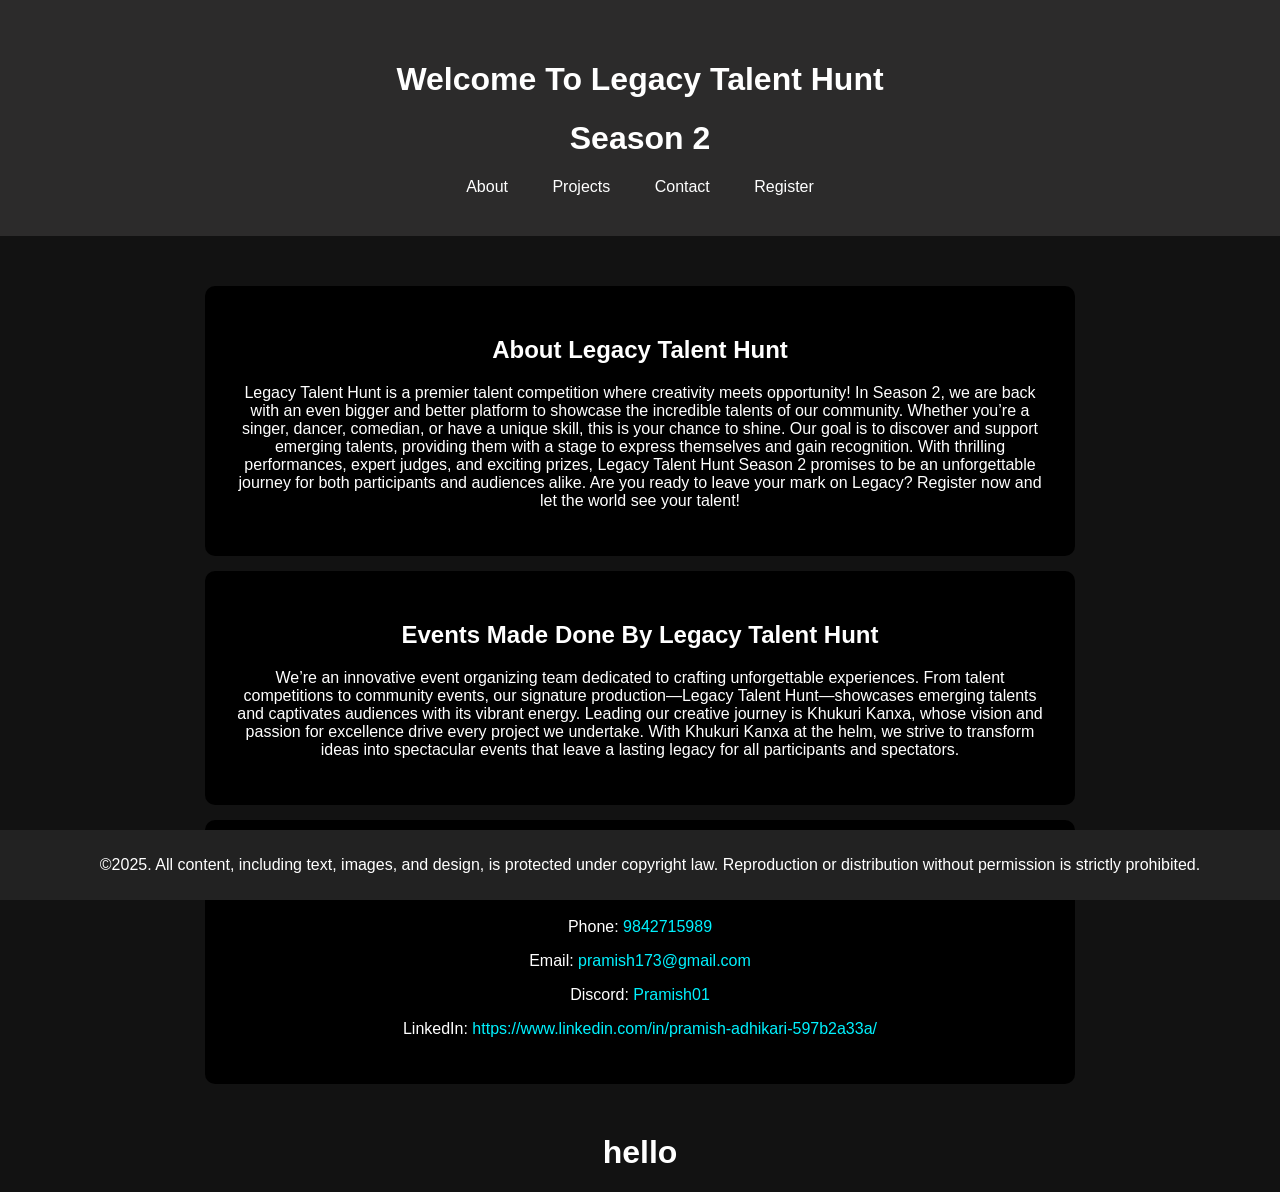
<file: index.html>
<!DOCTYPE html>
<html lang="en">
<head>
    <meta charset="UTF-8">
    <meta name="viewport" content="width=device-width, initial-scale=1.0">
    <title>Legacy Talent Hunt Season 2</title>
    <!-- Link to the external CSS file -->
    <link rel="stylesheet" href="style.css">
</head>
<body>

    <header>
        <h1>Welcome To Legacy Talent Hunt</h1>
        <h1>Season 2</h1>
        <nav>
            <a href="about.html">About</a>
            <a href="project.html">Projects</a>
            <a href="contact.html">Contact</a>
            <a href="Registration.html">Register</a>
        </nav>
    </header>
    
    <div class="container">
        <section id="about" class="card">
            <h2>About Legacy Talent Hunt</h2>
            <p>Legacy Talent Hunt is a premier talent competition where creativity meets opportunity! In Season 2, we are back with an even bigger and better platform to showcase the incredible talents of our community. Whether you’re a singer, dancer, comedian, or have a unique skill, this is your chance to shine.

                Our goal is to discover and support emerging talents, providing them with a stage to express themselves and gain recognition. With thrilling performances, expert judges, and exciting prizes, Legacy Talent Hunt Season 2 promises to be an unforgettable journey for both participants and audiences alike.
                
                Are you ready to leave your mark on Legacy? Register now and let the world see your talent!</p>
        </section>

        <section id="projects" class="card">
            <h2>Events Made Done By Legacy Talent Hunt</h2>
            <p>We’re an innovative event organizing team dedicated to crafting unforgettable experiences.
                From talent competitions to community events, our signature production—Legacy Talent Hunt—showcases emerging talents and captivates audiences with its vibrant energy.
                Leading our creative journey is Khukuri Kanxa, whose vision and passion for excellence drive every project we undertake.
                With Khukuri Kanxa at the helm, we strive to transform ideas into spectacular events that leave a lasting legacy for all participants and spectators.</p>
        </section>

        <section id="contact" class="card contact">
            <h2>Contact</h2>
            <p>Phone: <a href="tel:+9842715989">9842715989</a></p>
            <p>Email: <a href="mailto:pramish173@gmail.com">pramish173@gmail.com</a></p>
            <p>Discord: <a href="" target="_blank">Pramish01</a></p>
            <p>LinkedIn: <a href="https://www.linkedin.com/in/pramish-adhikari-597b2a33a/" target="_blank">https://www.linkedin.com/in/pramish-adhikari-597b2a33a/</a></p>
        </section>            
    </div>
    <footer>
        <p>&copy;2025. All content, including text, images, and design, is protected under copyright law. Reproduction or distribution without permission is strictly prohibited.</p>
    </footer>
    <h1>hello</h1>

</body>
</html>
</file>
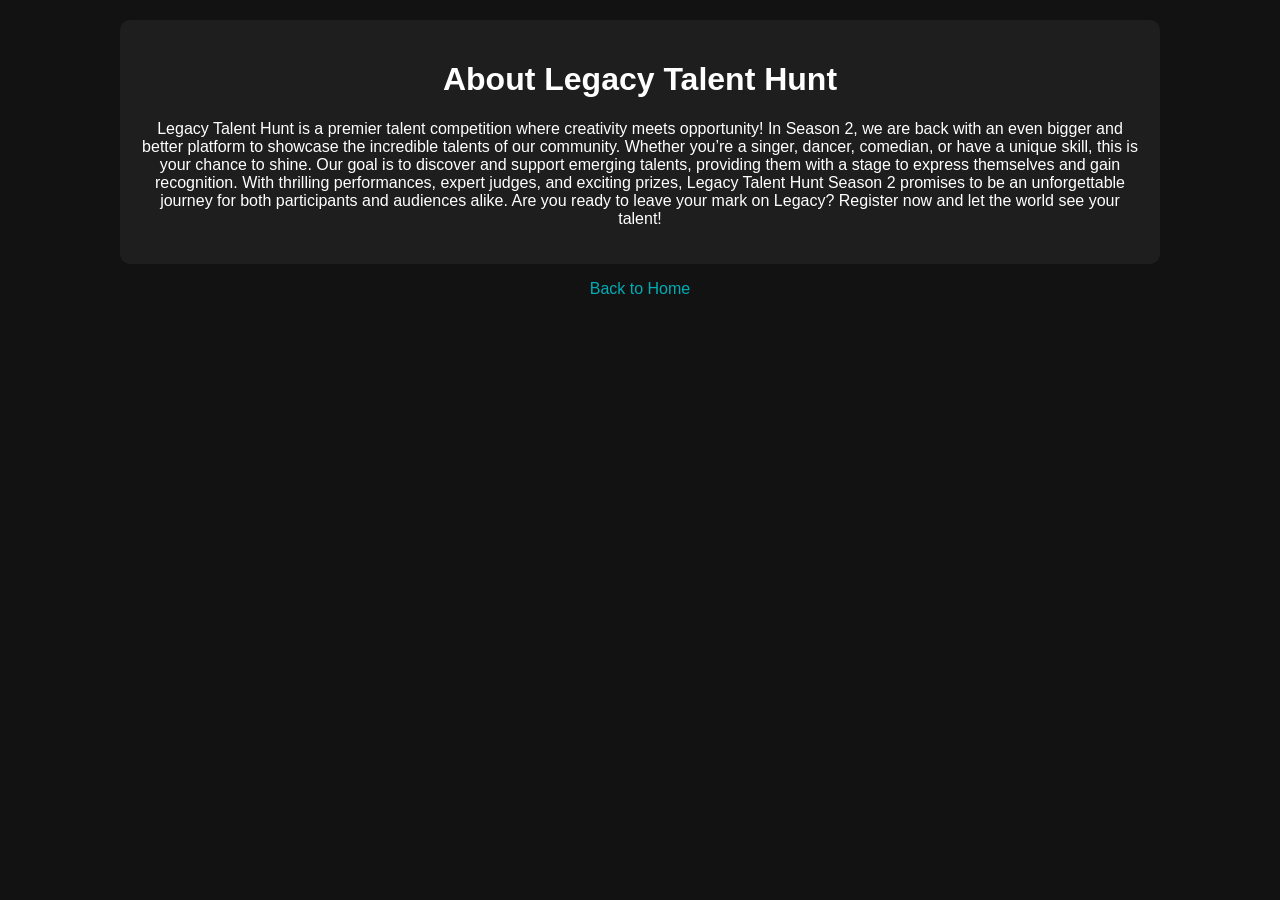
<file: about.html>
<!DOCTYPE html>
<html lang="en">
<head>
    <meta charset="UTF-8">
    <meta name="viewport" content="width=device-width, initial-scale=1.0">
    <title>About Me - Pramish Adhikari</title>
    <style>
        body {
            font-family: Arial, sans-serif;
            background-color: #121212;
            color: #ffffff;
            margin: 0;
            padding: 20px;
            text-align: center;
        }
        .container {
            max-width: 1000px;
            margin: auto;
            background: #1e1e1e;
            padding: 20px;
            border-radius: 10px;
        }
        a {
            color: #00adb5;
            text-decoration: none;
        }
        /* Styling for the Projects section */
        .projects-list {
            display: grid;
            grid-template-columns: repeat(auto-fill, minmax(250px, 1fr));
            gap: 20px;
            margin-top: 20px;
        }
        .project-card {
            background: #2a2a2a;
            padding: 15px;
            border-radius: 10px;
            transition: transform 0.3s ease, box-shadow 0.3s ease;
        }
        .project-card:hover {
            transform: translateY(-10px);
            box-shadow: 0 5px 15px rgba(0, 0, 0, 0.3);
        }
        .project-card h3 {
            margin-top: 0;
        }
        .project-card p {
            color: #ccc;
        }
        .tech-stack {
            margin-top: 10px;
            font-size: 14px;
            color: #888;
        }
        .project-card a {
            display: inline-block;
            margin-top: 10px;
            color: #00adb5;
            text-decoration: none;
        }
    </style>
</head>
<body>
    <div class="container">
        <h1>About Legacy Talent Hunt</h1>
        <p>Legacy Talent Hunt is a premier talent competition where creativity meets opportunity! In Season 2, we are back with an even bigger and better platform to showcase the incredible talents of our community. Whether you’re a singer, dancer, comedian, or have a unique skill, this is your chance to shine.

            Our goal is to discover and support emerging talents, providing them with a stage to express themselves and gain recognition. With thrilling performances, expert judges, and exciting prizes, Legacy Talent Hunt Season 2 promises to be an unforgettable journey for both participants and audiences alike.
            
            Are you ready to leave your mark on Legacy? Register now and let the world see your talent!</p>
        
            </div>
        </section>
        
        <p><a href="index.html">Back to Home</a></p>
    </div>
</body>
</html>
</file>
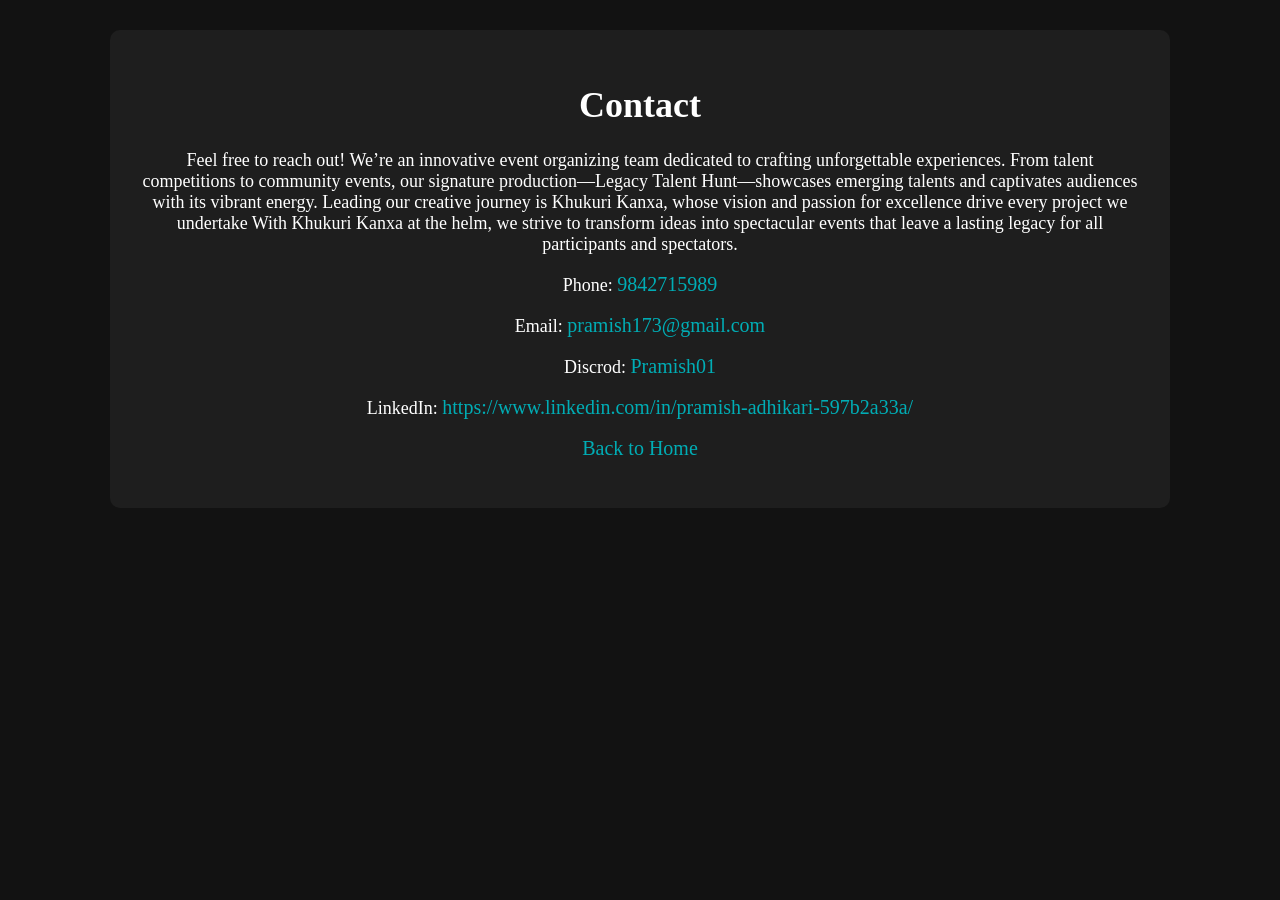
<file: contact.html>
<!DOCTYPE html>
<html lang="en">
<head>
    <meta charset="UTF-8">
    <meta name="viewport" content="width=device-width, initial-scale=1.0">
    <title>Contact - Pramish Adhikari</title>
    <style>
        body {
            font-family: 'Lato', lato;  /* Changed font to Roboto */
            background-color: #121212;
            color: #ffffff;
            margin: 0;
            padding: 30px;
            text-align: center;
        }
        .container {
            max-width: 1000px;
            margin: auto;
            background: #1e1e1e;
            padding: 30px;
            border-radius: 10px;
            font-size: 18px; /* Increased font size for better readability */
        }
        a {
            color: #00adb5;  /* Light blue color for links */
            text-decoration: none;
            font-size: 20px;  /* Adjusted font size of links */
        }
        a:hover {
            color: #00ddff;  /* Lighter shade on hover */
        }
        /* Styling for the Projects section */
        .projects-list {
            display: grid;
            grid-template-columns: repeat(auto-fill, minmax(250px, 1fr));
            gap: 20px;
            margin-top: 20px;
        }
        .project-card {
            background: #2a2a2a;
            padding: 15px;
            border-radius: 10px;
            transition: transform 0.3s ease, box-shadow 0.3s ease;
        }
        .project-card:hover {
            transform: translateY(-10px);
            box-shadow: 0 5px 15px rgba(0, 0, 0, 0.3);
        }
        .project-card h3 {
            margin-top: 0;
            color: #00adb5;  /* Header color */
            font-size: 20px;  /* Larger font size for project titles */
        }
        .project-card p {
            color: #ccc;
            font-size: 16px;  /* Font size for project descriptions */
        }
        .tech-stack {
            margin-top: 10px;
            font-size: 14px;
            color: #888;
        }
        .project-card a {
            display: inline-block;
            margin-top: 10px;
            color: #00adb5;
            text-decoration: none;
        }
    </style>
</head>
<body>
    <div class="container">
        <h1>Contact</h1>
        <p>Feel free to reach out!
            We’re an innovative event organizing team dedicated to crafting unforgettable experiences.
            From talent competitions to community events, our signature production—Legacy Talent Hunt—showcases emerging talents and captivates audiences with its vibrant energy.
            Leading our creative journey is Khukuri Kanxa, whose vision and passion for excellence drive every project we undertake
             With Khukuri Kanxa at the helm, we strive to transform ideas into spectacular events that leave a lasting legacy for all participants and spectators.</p>
        <p>Phone: <a href="tel:+9842715989">9842715989</a></p>
        <p>Email: <a href="mailto:pramish173@gmail.com">pramish173@gmail.com</a></p>
        <p>Discrod: <a href="Pramish01" target="_blank">Pramish01</a></p>
        <p>LinkedIn: <a href="https://www.linkedin.com/in/pramish-adhikari-597b2a33a/" target="_blank">https://www.linkedin.com/in/pramish-adhikari-597b2a33a/</a></p>

        
        <p><a href="index.html">Back to Home</a></p>
    </div>
</body>
</html>
</file>
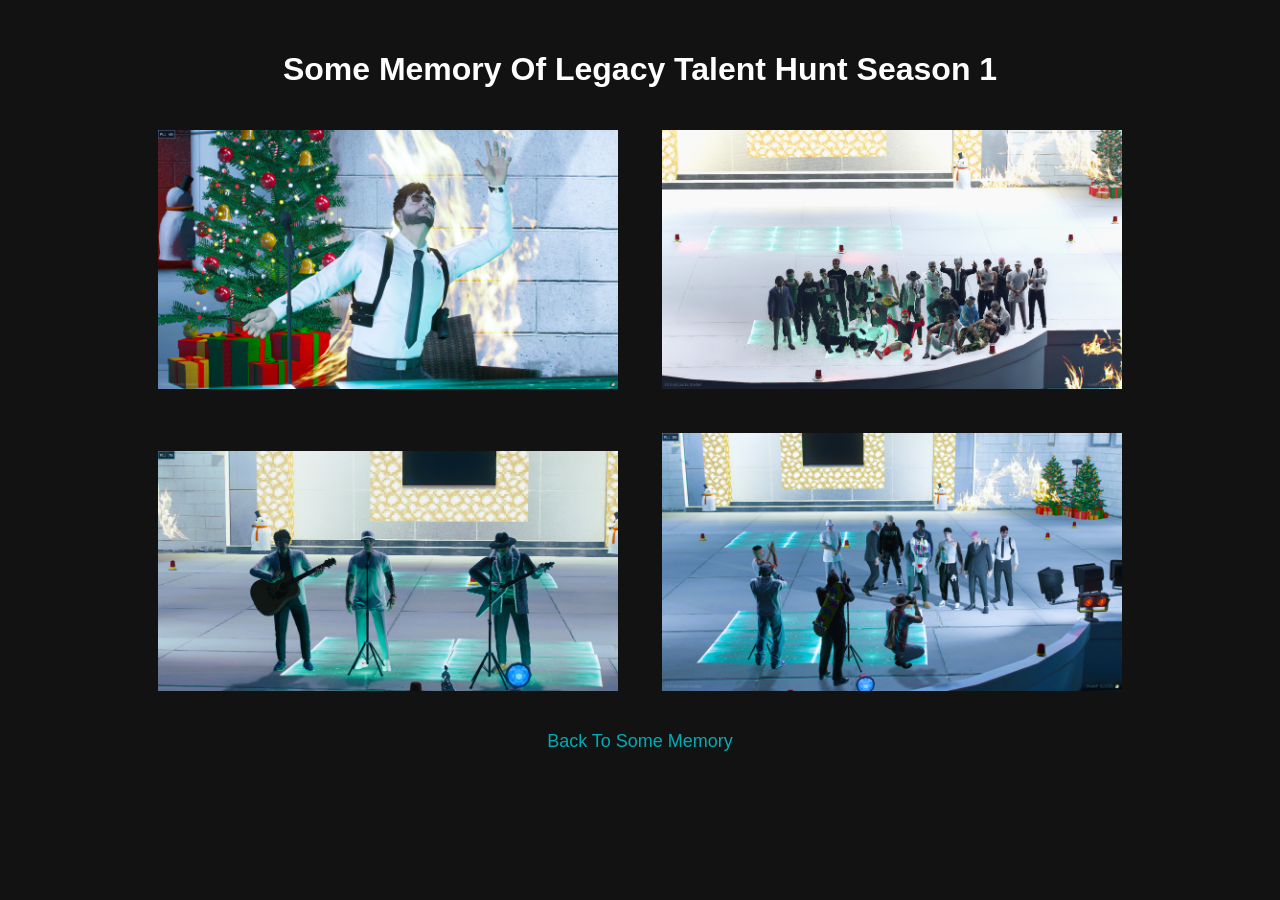
<file: photos.html>
<!DOCTYPE html>
<html lang="en">
<head>
    <meta charset="UTF-8">
    <meta name="viewport" content="width=device-width, initial-scale=1.0">
    <title>Legacy Talent Hunt Registration</title>
    <style>
        body {
            font-family: 'Lato', sans-serif;
            background-color: #121212;
            color: #ffffff;
            margin: 0;
            padding: 30px;
            text-align: center;
        }
        .container {
            max-width: 600px;
            margin: auto;
            background: #1e1e1e;
            padding: 30px;
            border-radius: 10px;
            box-shadow: 0 5px 15px rgba(0, 0, 0, 0.3);
        }
        input, select, textarea, button {
            width: 100%;
            margin: 10px 0;
            padding: 12px;
            border: none;
            border-radius: 5px;
            font-size: 16px;
        }
        input, select, textarea {
            background: #2a2a2a;
            color: #ffffff;
        }
        button {
            background-color: #28a745;
            color: white;
            cursor: pointer;
        }
        button:hover {
            background-color: #218838;
        }
        label {
            display: block;
            margin-top: 10px;
            font-size: 16px;
        }
        a {
            color: #00adb5;
            text-decoration: none;
            font-size: 18px;
        }
        a:hover {
            color: #00ddff;
        }
        .terms-container {
            margin-top: 20px;
            text-align: left;
            background: #2a2a2a;
            padding: 15px;
            border-radius: 5px;
            font-size: 14px;
            color: #ccc;
        }
    </style>
</head>
<body>
    <h1>Some Memory Of Legacy Talent Hunt Season 1</h1>
    <div>
        <img src="Memory1.png" alt="Legacy Talent Hunt 1" style="width: 460px; margin: 20px;">
        <img src="Memory2.png" alt="Legacy Talent Hunt 2" style="width: 460px; margin: 20px;">
        <img src="Memory3.png" alt="Legacy Talent Hunt 3" style="width: 460px; margin: 20px;">
        <img src="Memory4.png" alt="Legacy Talent Hunt 4" style="width: 460px; margin: 20px;">
       
        <p><a href="project.html">Back To Some Memory</a></p>
    </div>
</body>
</html>
</file>
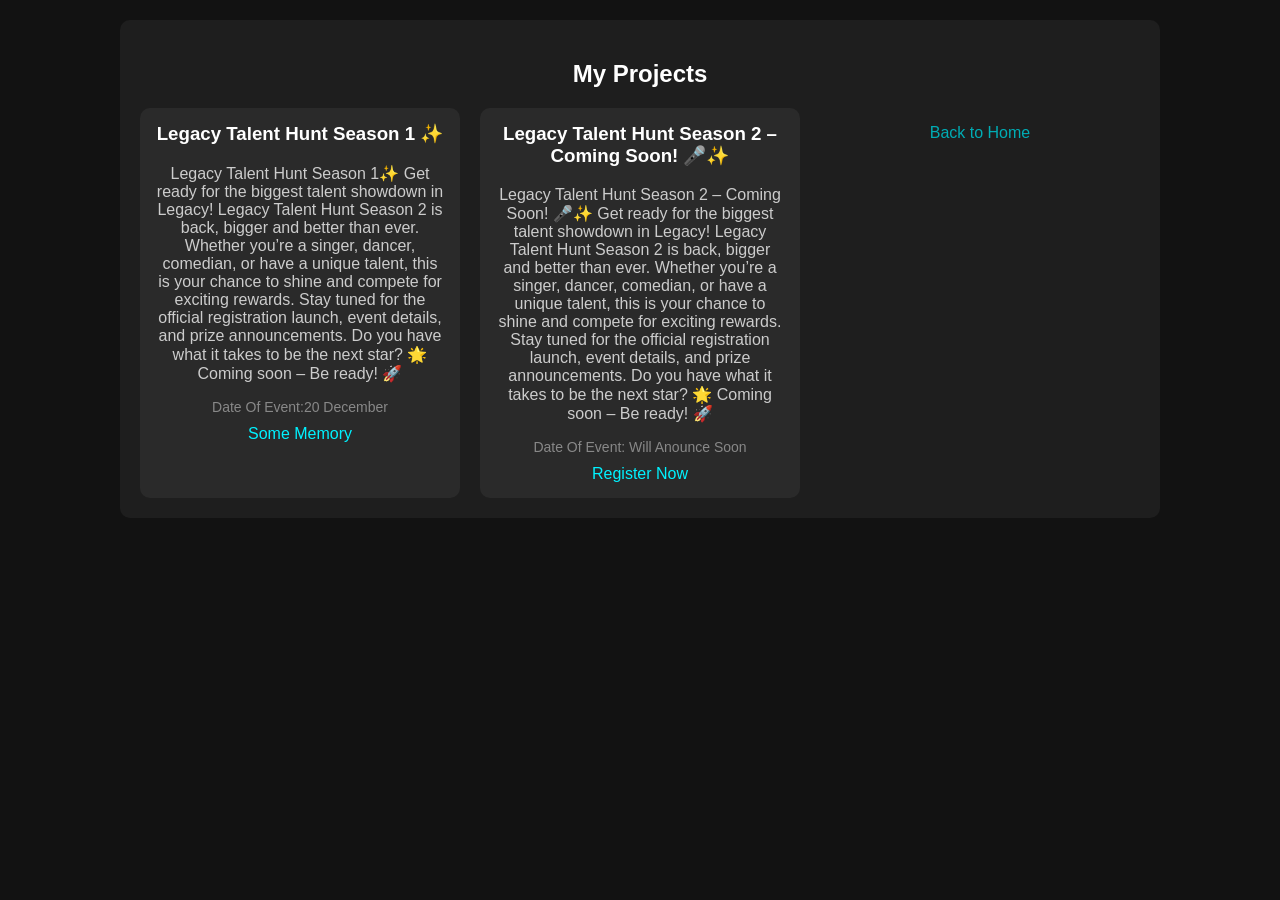
<file: project.html>
<!DOCTYPE html> 
<html lang="en">
<head>
    <meta charset="UTF-8">
    <meta name="viewport" content="width=device-width, initial-scale=1.0">
    <title>My Projects</title>
    <style>
        body {
            font-family: Arial, sans-serif;
            background-color: #121212;
            color: #ffffff;
            margin: 0;
            padding: 20px;
            text-align: center;
        }
        .container {
            max-width: 1000px;
            margin: auto;
            background: #1e1e1e;
            padding: 20px;
            border-radius: 10px;
        }
        a {
            color: #00adb5;
            text-decoration: none;
        }
        .projects-list {
            display: grid;
            grid-template-columns: repeat(auto-fill, minmax(250px, 1fr));
            gap: 20px;
            margin-top: 20px;
        }
        .project-card {
            background: #2a2a2a;
            padding: 15px;
            border-radius: 10px;
            transition: transform 0.3s ease, box-shadow 0.3s ease;
        }
        .project-card:hover {
            transform: translateY(-10px);
            box-shadow: 0 5px 15px rgba(0, 0, 0, 0.3);
        }
        .project-card h3 {
            margin-top: 0;
        }
        .project-card p {
            color: #ccc;
        }
        .tech-stack {
            margin-top: 10px;
            font-size: 14px;
            color: #888;
        }
        .project-card a {
            display: inline-block;
            margin-top: 10px;
            color: #00f2ff;
            text-decoration: none;
        }
    </style>
</head>
<body>
    <div class="container">
        <section id="projects" class="card">
            <h2>My Projects</h2>
            <div class="projects-list">
                <!-- Project 1 -->
                <div class="project-card">
                    
                    <h3>Legacy Talent Hunt Season 1 ✨</h3>
                    <p>Legacy Talent Hunt Season 1✨
                        Get ready for the biggest talent showdown in Legacy! Legacy Talent Hunt Season 2 is back, bigger and better than ever. Whether you’re a singer, dancer, comedian, or have a unique talent, this is your chance to shine and compete for exciting rewards.
                        
                        Stay tuned for the official registration launch, event details, and prize announcements. Do you have what it takes to be the next star? 🌟
                        
                        Coming soon – Be ready! 🚀</p>
                    <div class="tech-stack">Date Of Event:20 December</div>


                    <a href="Photos.html" target="_blank">Some Memory</a>
                    
                </div>
                <!-- Project 2 -->
                <div class="project-card">
                    
                    <h3>Legacy Talent Hunt Season 2 – Coming Soon! 🎤✨</h3>
                    <p>Legacy Talent Hunt Season 2 – Coming Soon! 🎤✨
                        Get ready for the biggest talent showdown in Legacy! Legacy Talent Hunt Season 2 is back, bigger and better than ever. Whether you’re a singer, dancer, comedian, or have a unique talent, this is your chance to shine and compete for exciting rewards.
                        
                        Stay tuned for the official registration launch, event details, and prize announcements. Do you have what it takes to be the next star? 🌟
                        
                        Coming soon – Be ready! 🚀</p>
                    <div class="tech-stack">Date Of Event:  Will Anounce Soon</div>
                    <a href="Registration.html" target="_blank">Register Now </a>
                </div>

                <p><a href="index.html">Back to Home</a></p>
        </section>
    </div>
</body>
</html>
</file>
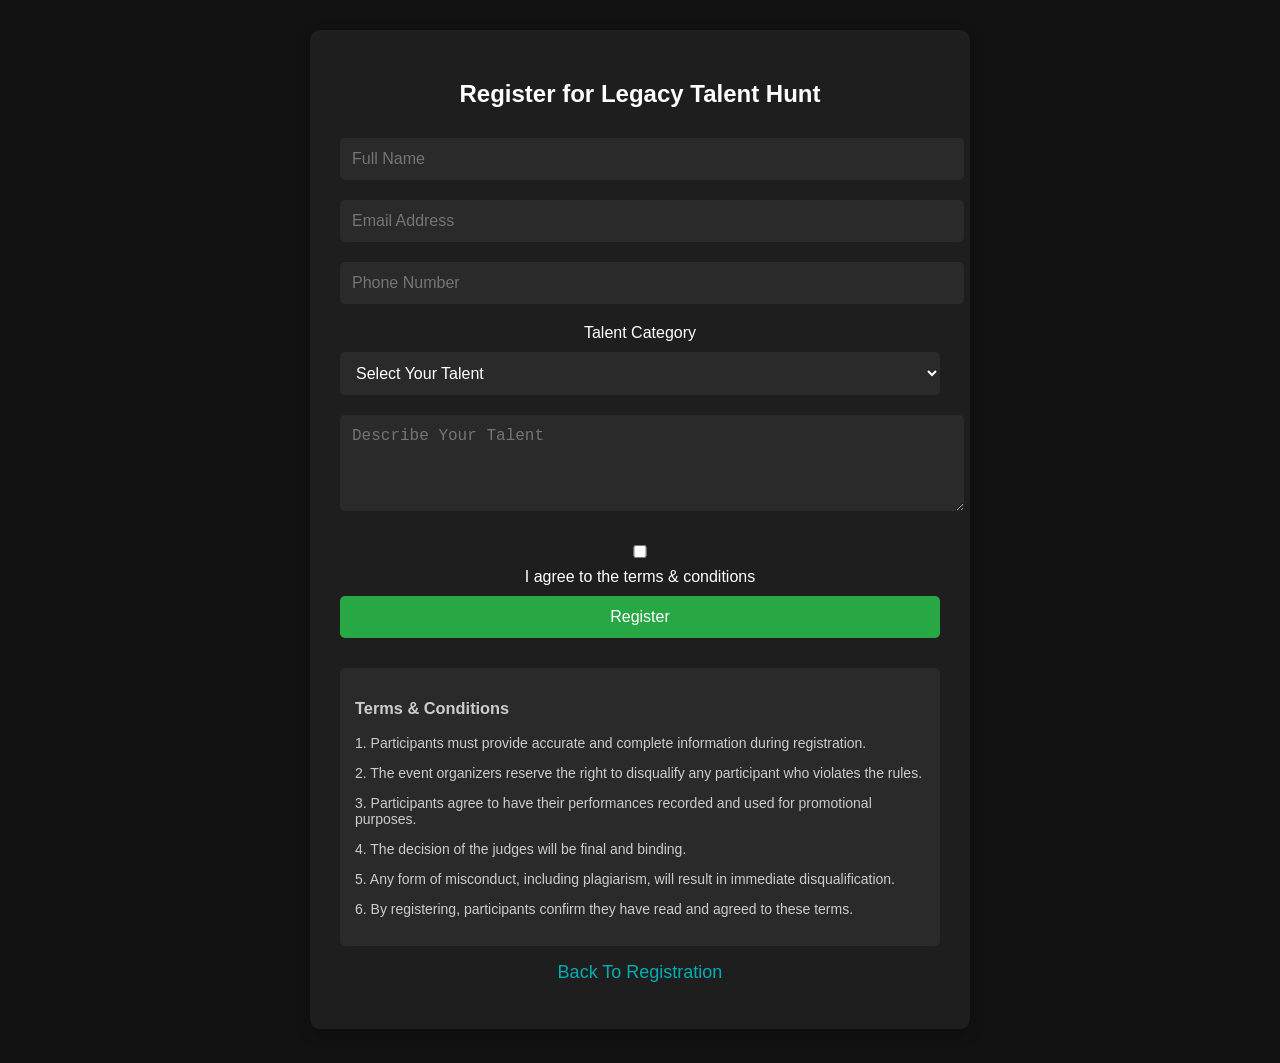
<file: registration.html>
<!DOCTYPE html>
<html lang="en">
<head>
    <meta charset="UTF-8">
    <meta name="viewport" content="width=device-width, initial-scale=1.0">
    <title>Legacy Talent Hunt Registration</title>
    <style>
        body {
            font-family: 'Lato', sans-serif;
            background-color: #121212;
            color: #ffffff;
            margin: 0;
            padding: 30px;
            text-align: center;
        }
        .container {
            max-width: 600px;
            margin: auto;
            background: #1e1e1e;
            padding: 30px;
            border-radius: 10px;
            box-shadow: 0 5px 15px rgba(0, 0, 0, 0.3);
        }
        input, select, textarea, button {
            width: 100%;
            margin: 10px 0;
            padding: 12px;
            border: none;
            border-radius: 5px;
            font-size: 16px;
        }
        input, select, textarea {
            background: #2a2a2a;
            color: #ffffff;
        }
        button {
            background-color: #28a745;
            color: white;
            cursor: pointer;
        }
        button:hover {
            background-color: #218838;
        }
        label {
            display: block;
            margin-top: 10px;
            font-size: 16px;
        }
        a {
            color: #00adb5;
            text-decoration: none;
            font-size: 18px;
        }
        a:hover {
            color: #00ddff;
        }
        .terms-container {
            margin-top: 20px;
            text-align: left;
            background: #2a2a2a;
            padding: 15px;
            border-radius: 5px;
            font-size: 14px;
            color: #ccc;
        }
    </style>
</head>
<body>
    <div class="container">
        <h2>Register for Legacy Talent Hunt</h2>
        <form id="registrationForm">
            <input type="text" id="name" name="name" placeholder="Full Name" required>
            <input type="email" id="email" name="email" placeholder="Email Address" required>
            <input type="text" id="phone" name="phone" placeholder="Phone Number" required>
            
            <label for="talent_category">Talent Category</label>
            <select id="talent_category" name="talent_category" required>
                <option value="">Select Your Talent</option>
                <option value="Singing">Singing</option>
                <option value="Dancing">Dancing</option>
                <option value="Acting">Acting</option>
                <option value="Comedy">Comedy</option>
                <option value="Others">Others</option>
            </select>
            
            <textarea id="talent_description" name="talent_description" placeholder="Describe Your Talent" rows="4" required></textarea>
            
            <label>
                <input type="checkbox" id="terms" required> I agree to the terms & conditions
            </label>
            
            <button type="submit">Register</button>
        </form>
        <p id="message"></p>
        
        <div class="terms-container">
            <h3>Terms & Conditions</h3>
            <p>1. Participants must provide accurate and complete information during registration.</p>
            <p>2. The event organizers reserve the right to disqualify any participant who violates the rules.</p>
            <p>3. Participants agree to have their performances recorded and used for promotional purposes.</p>
            <p>4. The decision of the judges will be final and binding.</p>
            <p>5. Any form of misconduct, including plagiarism, will result in immediate disqualification.</p>
            <p>6. By registering, participants confirm they have read and agreed to these terms.</p>
        </div>
        
        <p><a href="project.html">Back To Registration</a></p>
    </div>
    
    <script>
        document.getElementById('registrationForm').addEventListener('submit', async function(event) {
            event.preventDefault();
            
            const formData = {
                name: document.getElementById('name').value,
                email: document.getElementById('email').value,
                phone: document.getElementById('phone').value,
                talent_category: document.getElementById('talent_category').value,
                talent_description: document.getElementById('talent_description').value,
                agreed_terms: document.getElementById('terms').checked
            };
            
            const response = await fetch('/register', {
                method: 'POST',
                headers: { 'Content-Type': 'application/json' },
                body: JSON.stringify(formData)
            });
            
            const result = await response.json();
            document.getElementById('message').textContent = result.message;
        });
    </script>
</body>
</html>
</file>
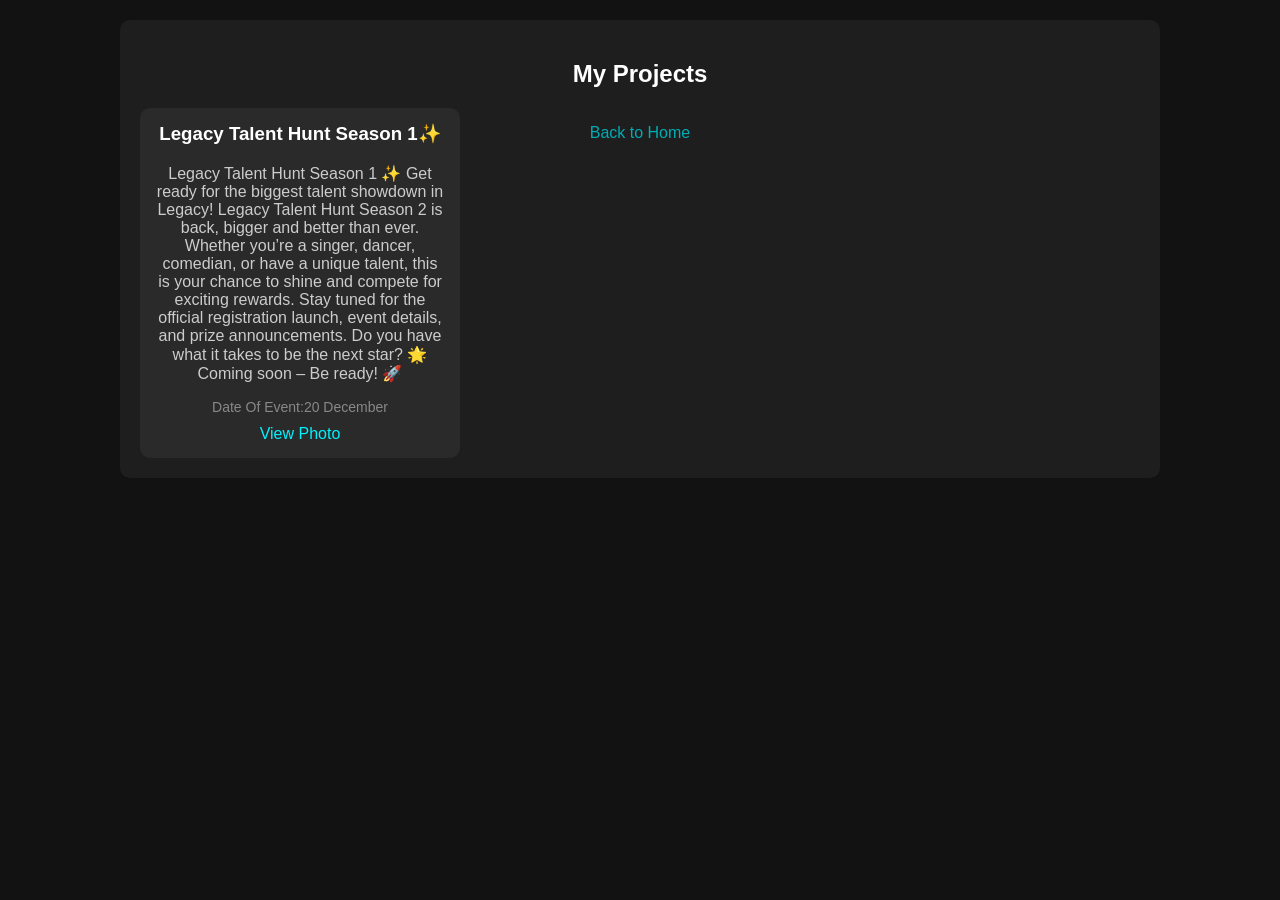
<file: season1.html>
<!DOCTYPE html>
<html lang="en">
<head>
    <meta charset="UTF-8">
    <meta name="viewport" content="width=device-width, initial-scale=1.0">
    <title>My Projects</title>
    <style>
        body {
            font-family: Arial, sans-serif;
            background-color: #121212;
            color: #ffffff;
            margin: 0;
            padding: 20px;
            text-align: center;
        }
        .container {
            max-width: 1000px;
            margin: auto;
            background: #1e1e1e;
            padding: 20px;
            border-radius: 10px;
        }
        a {
            color: #00adb5;
            text-decoration: none;
        }
        .projects-list {
            display: grid;
            grid-template-columns: repeat(auto-fill, minmax(250px, 1fr));
            gap: 20px;
            margin-top: 20px;
        }
        .project-card {
            background: #2a2a2a;
            padding: 15px;
            border-radius: 10px;
            transition: transform 0.3s ease, box-shadow 0.3s ease;
        }
        .project-card:hover {
            transform: translateY(-10px);
            box-shadow: 0 5px 15px rgba(0, 0, 0, 0.3);
        }
        .project-card h3 {
            margin-top: 0;
        }
        .project-card p {
            color: #ccc;
        }
        .tech-stack {
            margin-top: 10px;
            font-size: 14px;
            color: #888;
        }
        .project-card a {
            display: inline-block;
            margin-top: 10px;
            color: #00f2ff;
            text-decoration: none;
        }
    </style>
</head>
<body>
    <div class="container">
        <section id="projects" class="card">
            <h2>My Projects</h2>
            <div class="projects-list">
                <!-- Project 1 -->
                <div class="project-card">
                    
                    <h3>Legacy Talent Hunt Season 1✨</h3>
                    <p>Legacy Talent Hunt Season 1 ✨
                        Get ready for the biggest talent showdown in Legacy! Legacy Talent Hunt Season 2 is back, bigger and better than ever. Whether you’re a singer, dancer, comedian, or have a unique talent, this is your chance to shine and compete for exciting rewards.
                        
                        Stay tuned for the official registration launch, event details, and prize announcements. Do you have what it takes to be the next star? 🌟
                        
                        Coming soon – Be ready! 🚀</p>
                    <div class="tech-stack">Date Of Event:20 December</div>
                    <a href="Photos.html" target="_blank">View Photo</a>
                </div>

                <p><a href="index.html">Back to Home</a></p>
        </section>
    </div>
</body>
</html>
</file>
<file: style.css>
/* style.css */
body {
    font-family: Arial, sans-serif;
    background-color: #121212;
    color: #ffffff;
    margin: 0;
    padding: 0;
    text-align: center;
}

header {
    padding: 40px;
    background: #2c2b2b;
}

nav a {
    color: #ffffff;
    text-decoration: none;
    margin: 20px;
}

.container {
    max-width: 900px;
    margin: 50px auto;
}

.card {
    background: #000000;
    padding: 30px;
    margin: 15px;
    border-radius: 10px;
}

.contact a {
    color: #00f2ff;
    text-decoration: none;
}
footer {
    text-align: center;
    padding: 10px;
    background-color: #222;
    color: #fff;
    position: fixed;
    bottom: 0;
    width: 100%;
}
</file>
